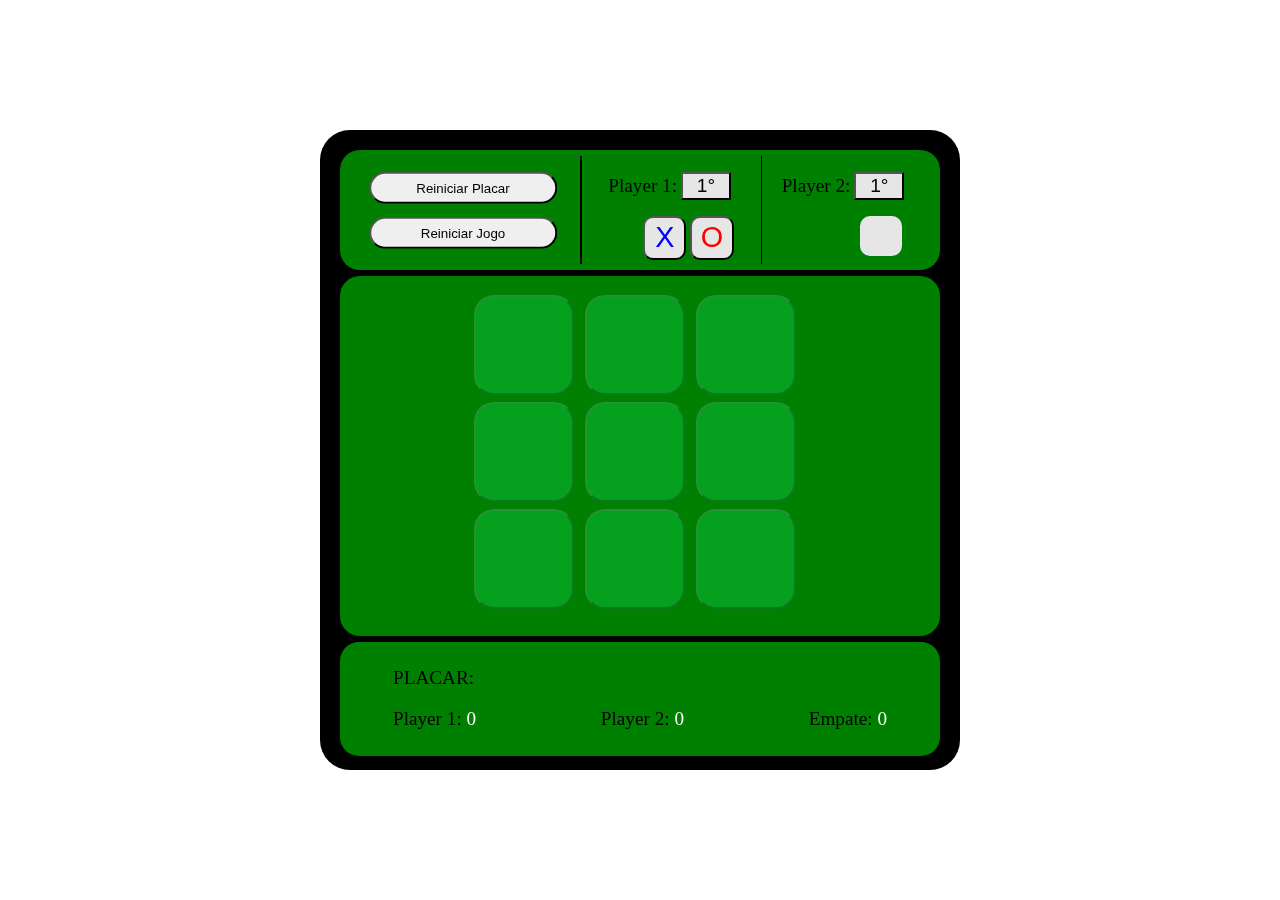
<file: index.html>
<html lang="en">
    <head>
        <meta charset="UTF-8">
        <meta name="viewport" content="width=device-width, initial-scale=1.0">
        <title>Jogo da Velha</title>
        <link rel="stylesheet" href="jVelhaStyle.css">
    </head>
    <body>
        <div id="main">
            <div id="config">
               <div id= "config1">
                    <button id="bplacar">Reiniciar Placar</button>
                    <button id="bjogo">Reiniciar Jogo</button>
               </div>
               <div id= "config2">
                    <div>
                        <p class="bprim">Player 1:</p>
                        <button class="b1">1°</button>
                        <div>
                            <button id= "bpecaX">X</button>
                            <button id= "bpecaO">O</button>
                        </div>
                    </div>
                    <div>
                        <p class="bprim">Player 2:</p>
                        <button class="b1">1°</button>
                        
                        <p id="ep2">&nbsp;</p>     
                    </div>
               </div>
            </div>
            <div id="tab">
                <div>
                    <button id="tab00">&emsp;</button>
                    <button id="tab01">&emsp;</button>
                    <button id="tab02">&emsp;</button>
                    <button id="tab10">&emsp;</button>
                    <button id="tab11">&emsp;</button>
                    <button id="tab12">&emsp;</button>
                    <button id="tab20">&emsp;</button>
                    <button id="tab21">&emsp;</button>
                    <button id="tab22">&emsp;</button>
                </div>
            </div>
            <div id="plac">
                <p>PLACAR: &emsp;&emsp;&emsp;&emsp;&emsp;&emsp; <span id="result"><span></p>
                    <p>Player 1: <span id="plac1">0</span> &emsp;&emsp;&emsp;&emsp;&emsp;&emsp; Player 2: <span id="plac2">0</span> &emsp;&emsp;&emsp;&emsp;&emsp;&emsp; Empate: <span id="plac3">0</span></p>
            </div>
        </div>

        <script>
            //funcoes
            function iniciar() {
                rodada = 1;

                for(var i=0; i < btab.length; i++) {
                    btab[i].disabled = false;
                }
            }
            function resultado() {
                let venceu = false;

                if((btab[0].textContent === btab[1].textContent &&  btab[0].textContent === btab[2].textContent && btab[0].textContent != " ")){
                    venceu = true;
                } else if((btab[3].textContent === btab[4].textContent &&  btab[3].textContent === btab[5].textContent && btab[3].textContent != " ")){
                    venceu = true;
                } else if((btab[6].textContent === btab[7].textContent &&  btab[6].textContent === btab[8].textContent && btab[6].textContent != " ")){
                    venceu = true;
                } else if((btab[0].textContent === btab[3].textContent &&  btab[0].textContent === btab[6].textContent && btab[0].textContent != " ")){
                    venceu = true;
                } else if((btab[1].textContent === btab[4].textContent &&  btab[1].textContent === btab[7].textContent && btab[1].textContent != " ")){
                    venceu = true;
                } else if((btab[1].textContent === btab[4].textContent &&  btab[1].textContent === btab[7].textContent && btab[1].textContent != " ")){
                    venceu = true;
                } else if((btab[2].textContent === btab[5].textContent &&  btab[2].textContent === btab[8].textContent && btab[2].textContent != " ")){
                    venceu = true;
                } else if((btab[0].textContent === btab[4].textContent &&  btab[0].textContent === btab[8].textContent && btab[4].textContent != " ")){
                    venceu = true;
                } else if((btab[2].textContent === btab[4].textContent &&  btab[2].textContent === btab[6].textContent && btab[4].textContent != " ")){
                    venceu = true;
                }

                if(venceu === true) {
                    for(var i=0; i < btab.length; i++) {
                        btab[i].disabled = true;
                    }

                    if ((player1.vez + rodada)%2 === 0) {
                        dResult.textContent = "VITÓRIA PLAYER 1";
                        dplac1.textContent = 1 + parseInt(dplac1.textContent);
                    } else {
                        dResult.textContent = "VITÓRIA PLAYER 2";
                        dplac2.textContent = 1 + parseInt(dplac2.textContent);
                    }

                } else if(rodada === 9) {
                    dResult.textContent = "EMPATE";
                    dplac3.textContent = 1 + parseInt(dplac3.textContent);
                }
            }

            function eventbplacar(){
                dplac1.textContent = 0;
                dplac2.textContent = 0;
                dplac3.textContent = 0;

                dResult.textContent = "";
            }
            function eventbjogo(){
                var rodada = 1;

                player1.vez = null;
                player1.peca = null;
                player2.vez = null;
                player2.peca = null;

                bp1.disabled = false;
                bp1.style.color = "black";
                bp1.textContent = "1°";
                bp1.style.backgroundColor = "rgb(230, 230, 230)";
                bp2.disabled = false;
                bp2.style.color = "black";
                bp2.textContent = "1°";
                bp2.style.backgroundColor = "rgb(230, 230, 230)";

                dp2.textContent = " ";

                bpecaX.textContent = "X";
                bpecaX.style.color = "blue";
                bpecaX.style.backgroundColor = "rgb(230, 230, 230)";
                bpecaX.disabled = false;
                bpecaO.textContent = "O";
                bpecaO.style.color = "red";
                bpecaO.style.backgroundColor = "rgb(230, 230, 230)";
                bpecaO.disabled = false;

                dResult.textContent = "";

                for(var i = 0; i < btab.length; i++) {
                    btab[i].disabled = true;
                    btab[i].style.backgroundColor = "rgb(4, 160, 30)";
                    btab[i].textContent = " ";
                }
            }

            function eventbpeca(){
                if (this.textContent === "X") {
                    player1.peca = "X";
                    player2.peca = "O";

                    dp2.textContent = "O";
                    dp2.style.color = "red";

                    bpecaO.textContent = ".";
                    bpecaO.style.color = "grey";
                    bpecaO.style.backgroundColor = "grey";
                } else {
                    player1.peca = "O";
                    player2.peca = "X";

                    dp2.textContent = "X";
                    dp2.style.color = "blue";

                    bpecaX.textContent = ".";
                    bpecaX.style.color = "grey";
                    bpecaX.style.backgroundColor = "grey";
                }

                bpecaO.disabled = true;
                bpecaX.disabled = true;

                if(player1.vez != null) {
                    iniciar();
                }
            }

            function eventbp1(){
                player1.vez = 1;
                player2.vez = 2;

                bp2.textContent = "2°";
                bp2.disabled = true;
                bp1.disabled = true;
                
                bp1.style.color= "yellow";
                bp1.style.backgroundColor= "black";
                bp2.style.color= "yellow";
                bp2.style.backgroundColor= "black";

                if(player1.peca != null) {
                    iniciar();
                }
            }
            function eventbp2(){
                player1.vez = 2;
                player2.vez = 1;

                bp1.textContent = "2°"
                bp1.disabled = true;
                bp2.disabled = true;

                bp1.style.color= "yellow";
                bp1.style.backgroundColor= "black";
                bp2.style.color= "yellow";
                bp2.style.backgroundColor= "black";

                if(player1.peca != null) {
                    iniciar();
                }
            }

            function eventtab(){
                if ((player1.vez + rodada)%2 === 0) {
                    this.textContent = player1.peca;
                } else {
                    this.textContent = player2.peca;
                }

                this.style.color = this.textContent === "X" ? "blue" : "red";
                this.disabled = true;
                this.style.backgroundColor = "white";

                resultado();
                rodada++;
            }        
            
            function eventHover() {
                let a = getComputedStyle(this).color;
                this.style.color = getComputedStyle(this).backgroundColor;
                this.style.backgroundColor = a;
            }

            //Variaveis do sistema
            var rodada = 1;

            var player1 = {
                vez : null,
                peca : null,
            };
            var player2 = {
                vez : null,
                peca : null,
            };

            //Display placar
            var dp2 = document.querySelector("#ep2");
            var dResult = document.querySelector("#result");

            var dplac1 = document.querySelector("#plac1");
            var dplac2 = document.querySelector("#plac2");
            var dplac3 = document.querySelector("#plac3");

            //Botões
            var bplacar = document.querySelector("#bplacar");
            var bjogo = document.querySelector("#bjogo");
            bplacar.addEventListener("click", eventbplacar);
            bjogo.addEventListener("click", eventbjogo);

            var bpecaX = document.querySelector("#bpecaX");
            var bpecaO = document.querySelector("#bpecaO");
            bpecaX.addEventListener("click", eventbpeca);
            bpecaX.addEventListener("mouseenter", eventHover);
            bpecaX.addEventListener("mouseleave", eventHover);
            bpecaX.addEventListener("click", eventHover);
            bpecaO.addEventListener("click", eventbpeca);
            bpecaO.addEventListener("mouseenter", eventHover);
            bpecaO.addEventListener("mouseleave", eventHover);
            bpecaO.addEventListener("click", eventHover);
            
            var [bp1, bp2] = document.querySelectorAll(".b1");
            bp1.addEventListener("mouseenter", eventHover);
            bp1.addEventListener("mouseleave", eventHover);
            bp1.addEventListener("click", eventHover);
            bp1.addEventListener("click", eventbp1);
            bp2.addEventListener("mouseenter", eventHover);
            bp2.addEventListener("mouseleave", eventHover);
            bp2.addEventListener("click", eventHover);
            bp2.addEventListener("click", eventbp2);

            var btab = document.querySelectorAll("#tab button");
            for(var i=0; i < btab.length; i++) {
                btab[i].addEventListener("mouseenter", function() {this.style.backgroundColor = "white";});
                btab[i].addEventListener("mouseleave", function() {this.style.backgroundColor = "rgb(4, 160, 30)";});
                btab[i].addEventListener("click", eventtab);
                btab[i].disabled = true;
            }
        </script>
    </body>
</html>
</file>
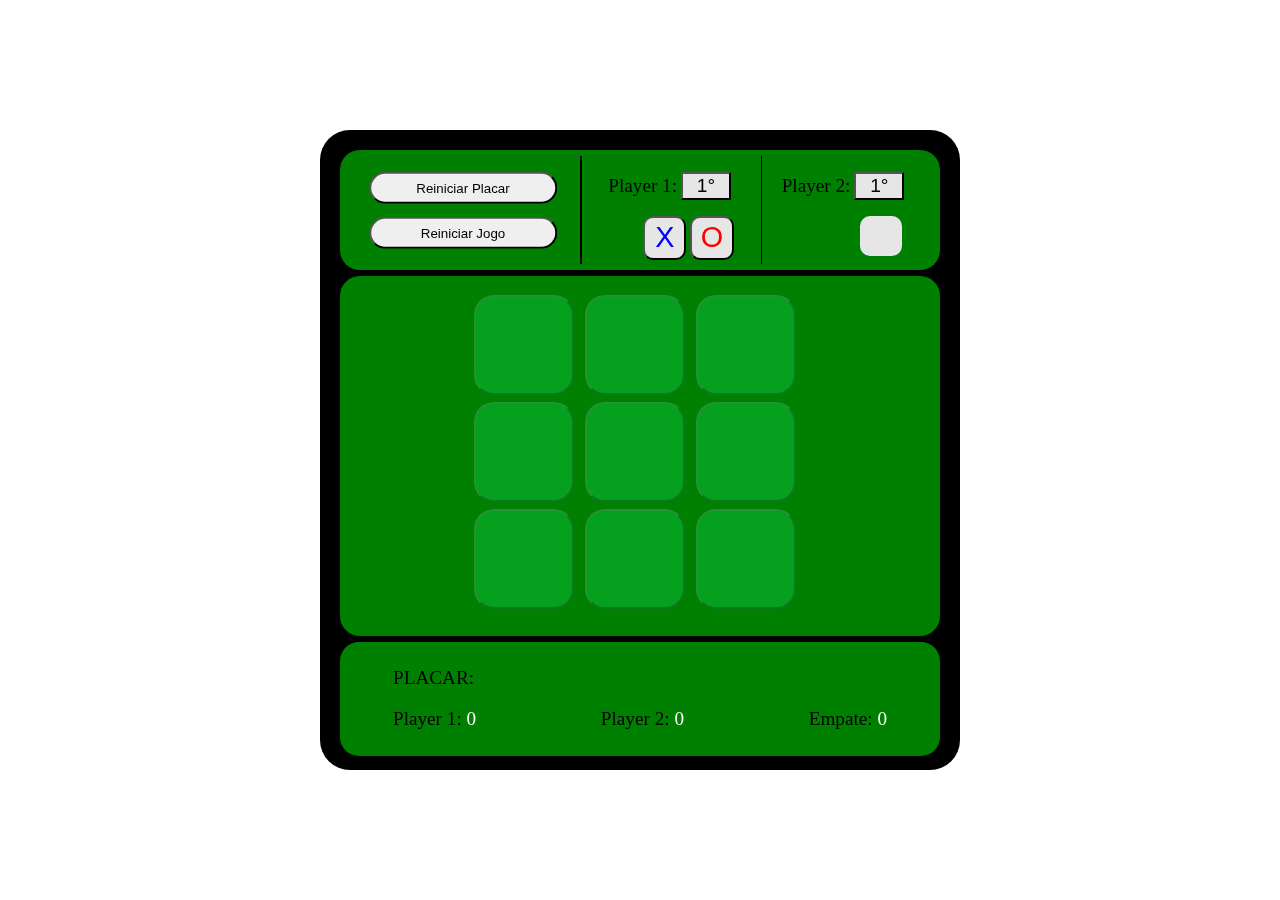
<file: jogoDaVelha.html>
<html lang="en">
    <head>
        <meta charset="UTF-8">
        <meta name="viewport" content="width=device-width, initial-scale=1.0">
        <title>Jogo da Velha</title>
        <link rel="stylesheet" href="jVelhaStyle.css">
    </head>
    <body>
        <div id="main">
            <div id="config">
               <div id= "config1">
                    <button id="bplacar">Reiniciar Placar</button>
                    <button id="bjogo">Reiniciar Jogo</button>
               </div>
               <div id= "config2">
                    <div>
                        <p class="bprim">Player 1:</p>
                        <button class="b1">1°</button>
                        <div>
                            <button id= "bpecaX">X</button>
                            <button id= "bpecaO">O</button>
                        </div>
                    </div>
                    <div>
                        <p class="bprim">Player 2:</p>
                        <button class="b1">1°</button>
                        
                        <p id="ep2">&nbsp;</p>     
                    </div>
               </div>
            </div>
            <div id="tab">
                <div>
                    <button id="tab00">&emsp;</button>
                    <button id="tab01">&emsp;</button>
                    <button id="tab02">&emsp;</button>
                    <button id="tab10">&emsp;</button>
                    <button id="tab11">&emsp;</button>
                    <button id="tab12">&emsp;</button>
                    <button id="tab20">&emsp;</button>
                    <button id="tab21">&emsp;</button>
                    <button id="tab22">&emsp;</button>
                </div>
            </div>
            <div id="plac">
                <p>PLACAR: &emsp;&emsp;&emsp;&emsp;&emsp;&emsp; <span id="result"><span></p>
                    <p>Player 1: <span id="plac1">0</span> &emsp;&emsp;&emsp;&emsp;&emsp;&emsp; Player 2: <span id="plac2">0</span> &emsp;&emsp;&emsp;&emsp;&emsp;&emsp; Empate: <span id="plac3">0</span></p>
            </div>
        </div>

        <script>
            //funcoes
            function iniciar() {
                rodada = 1;

                for(var i=0; i < btab.length; i++) {
                    btab[i].disabled = false;
                }
            }
            function resultado() {
                let venceu = false;

                if((btab[0].textContent === btab[1].textContent &&  btab[0].textContent === btab[2].textContent && btab[0].textContent != " ")){
                    venceu = true;
                } else if((btab[3].textContent === btab[4].textContent &&  btab[3].textContent === btab[5].textContent && btab[3].textContent != " ")){
                    venceu = true;
                } else if((btab[6].textContent === btab[7].textContent &&  btab[6].textContent === btab[8].textContent && btab[6].textContent != " ")){
                    venceu = true;
                } else if((btab[0].textContent === btab[3].textContent &&  btab[0].textContent === btab[6].textContent && btab[0].textContent != " ")){
                    venceu = true;
                } else if((btab[1].textContent === btab[4].textContent &&  btab[1].textContent === btab[7].textContent && btab[1].textContent != " ")){
                    venceu = true;
                } else if((btab[1].textContent === btab[4].textContent &&  btab[1].textContent === btab[7].textContent && btab[1].textContent != " ")){
                    venceu = true;
                } else if((btab[2].textContent === btab[5].textContent &&  btab[2].textContent === btab[8].textContent && btab[2].textContent != " ")){
                    venceu = true;
                } else if((btab[0].textContent === btab[4].textContent &&  btab[0].textContent === btab[8].textContent && btab[4].textContent != " ")){
                    venceu = true;
                } else if((btab[2].textContent === btab[4].textContent &&  btab[2].textContent === btab[6].textContent && btab[4].textContent != " ")){
                    venceu = true;
                }

                if(venceu === true) {
                    for(var i=0; i < btab.length; i++) {
                        btab[i].disabled = true;
                    }

                    if ((player1.vez + rodada)%2 === 0) {
                        dResult.textContent = "VITÓRIA PLAYER 1";
                        dplac1.textContent = 1 + parseInt(dplac1.textContent);
                    } else {
                        dResult.textContent = "VITÓRIA PLAYER 2";
                        dplac2.textContent = 1 + parseInt(dplac2.textContent);
                    }

                } else if(rodada === 9) {
                    dResult.textContent = "EMPATE";
                    dplac3.textContent = 1 + parseInt(dplac3.textContent);
                }
            }

            function eventbplacar(){
                dplac1.textContent = 0;
                dplac2.textContent = 0;
                dplac3.textContent = 0;

                dResult.textContent = "";
            }
            function eventbjogo(){
                var rodada = 1;

                player1.vez = null;
                player1.peca = null;
                player2.vez = null;
                player2.peca = null;

                bp1.disabled = false;
                bp1.style.color = "black";
                bp1.textContent = "1°";
                bp1.style.backgroundColor = "rgb(230, 230, 230)";
                bp2.disabled = false;
                bp2.style.color = "black";
                bp2.textContent = "1°";
                bp2.style.backgroundColor = "rgb(230, 230, 230)";

                dp2.textContent = " ";

                bpecaX.textContent = "X";
                bpecaX.style.color = "blue";
                bpecaX.style.backgroundColor = "rgb(230, 230, 230)";
                bpecaX.disabled = false;
                bpecaO.textContent = "O";
                bpecaO.style.color = "red";
                bpecaO.style.backgroundColor = "rgb(230, 230, 230)";
                bpecaO.disabled = false;

                dResult.textContent = "";

                for(var i = 0; i < btab.length; i++) {
                    btab[i].disabled = true;
                    btab[i].style.backgroundColor = "rgb(4, 160, 30)";
                    btab[i].textContent = " ";
                }
            }

            function eventbpeca(){
                if (this.textContent === "X") {
                    player1.peca = "X";
                    player2.peca = "O";

                    dp2.textContent = "O";
                    dp2.style.color = "red";

                    bpecaO.textContent = ".";
                    bpecaO.style.color = "grey";
                    bpecaO.style.backgroundColor = "grey";
                } else {
                    player1.peca = "O";
                    player2.peca = "X";

                    dp2.textContent = "X";
                    dp2.style.color = "blue";

                    bpecaX.textContent = ".";
                    bpecaX.style.color = "grey";
                    bpecaX.style.backgroundColor = "grey";
                }

                bpecaO.disabled = true;
                bpecaX.disabled = true;

                if(player1.vez != null) {
                    iniciar();
                }
            }

            function eventbp1(){
                player1.vez = 1;
                player2.vez = 2;

                bp2.textContent = "2°";
                bp2.disabled = true;
                bp1.disabled = true;
                
                bp1.style.color= "yellow";
                bp1.style.backgroundColor= "black";
                bp2.style.color= "yellow";
                bp2.style.backgroundColor= "black";

                if(player1.peca != null) {
                    iniciar();
                }
            }
            function eventbp2(){
                player1.vez = 2;
                player2.vez = 1;

                bp1.textContent = "2°"
                bp1.disabled = true;
                bp2.disabled = true;

                bp1.style.color= "yellow";
                bp1.style.backgroundColor= "black";
                bp2.style.color= "yellow";
                bp2.style.backgroundColor= "black";

                if(player1.peca != null) {
                    iniciar();
                }
            }

            function eventtab(){
                if ((player1.vez + rodada)%2 === 0) {
                    this.textContent = player1.peca;
                } else {
                    this.textContent = player2.peca;
                }

                this.style.color = this.textContent === "X" ? "blue" : "red";
                this.disabled = true;
                this.style.backgroundColor = "white";

                resultado();
                rodada++;
            }        
            
            function eventHover() {
                let a = getComputedStyle(this).color;
                this.style.color = getComputedStyle(this).backgroundColor;
                this.style.backgroundColor = a;
            }

            //Variaveis do sistema
            var rodada = 1;

            var player1 = {
                vez : null,
                peca : null,
            };
            var player2 = {
                vez : null,
                peca : null,
            };

            //Display placar
            var dp2 = document.querySelector("#ep2");
            var dResult = document.querySelector("#result");

            var dplac1 = document.querySelector("#plac1");
            var dplac2 = document.querySelector("#plac2");
            var dplac3 = document.querySelector("#plac3");

            //Botões
            var bplacar = document.querySelector("#bplacar");
            var bjogo = document.querySelector("#bjogo");
            bplacar.addEventListener("click", eventbplacar);
            bjogo.addEventListener("click", eventbjogo);

            var bpecaX = document.querySelector("#bpecaX");
            var bpecaO = document.querySelector("#bpecaO");
            bpecaX.addEventListener("click", eventbpeca);
            bpecaX.addEventListener("mouseenter", eventHover);
            bpecaX.addEventListener("mouseleave", eventHover);
            bpecaX.addEventListener("click", eventHover);
            bpecaO.addEventListener("click", eventbpeca);
            bpecaO.addEventListener("mouseenter", eventHover);
            bpecaO.addEventListener("mouseleave", eventHover);
            bpecaO.addEventListener("click", eventHover);
            
            var [bp1, bp2] = document.querySelectorAll(".b1");
            bp1.addEventListener("mouseenter", eventHover);
            bp1.addEventListener("mouseleave", eventHover);
            bp1.addEventListener("click", eventHover);
            bp1.addEventListener("click", eventbp1);
            bp2.addEventListener("mouseenter", eventHover);
            bp2.addEventListener("mouseleave", eventHover);
            bp2.addEventListener("click", eventHover);
            bp2.addEventListener("click", eventbp2);

            var btab = document.querySelectorAll("#tab button");
            for(var i=0; i < btab.length; i++) {
                btab[i].addEventListener("mouseenter", function() {this.style.backgroundColor = "white";});
                btab[i].addEventListener("mouseleave", function() {this.style.backgroundColor = "rgb(4, 160, 30)";});
                btab[i].addEventListener("click", eventtab);
                btab[i].disabled = true;
            }
        </script>
    </body>
</html>
</file>
<file: jVelhaStyle.css>
#main {
    position: absolute;
    top: 50%;
    left: 50%;
    transform: perspective(1px) translateY(-50%) translateX(-50%);

    background-color: black;
    height: 600px;
    width: 600px;

    padding: 20px;    
    border-radius: 30px;
}

#config {
    height: 18%;
    margin-bottom: 1%;
    background-color: green;
    padding: 1%;

    border-radius: 20px;
    display: flex;
}
#tab{
    height: 60%;
    margin-bottom: 1%;
    background-color: green;
    
    border-radius: 20px;
}
#plac {
    height: 17%;

    background-color: green;
    border-radius: 19px;
    padding: 1%
}

#config1 {
    position: relative;

    height: 100%;
    width: 40%;
    border-right: 2px solid rgb(0, 0, 0);
    /*background-color: grey;*/

}
#config1 button {
    position: relative;
    top: 30%;
    left: 50%;
    transform: perspective(1px) translateY(-50%) translateX(-50%);

    height: 30%;
    width: 80%;

    margin-bottom: 5%;
    border-radius: 20px;

    display: block;
}
#config1 button:hover {
    background-color : black;
    color: white;
}

#config2 {
    position: relative;

    height: 100%;
    width: 59%;

    margin-left: 1%;
    /*background-color: red;*/

    display: flex;
}
#config2 > div {
    position: relative;
    
    height: 100%;
    width: 40%;

    padding-left: 20px;
    padding-right: 20px;
}
#config2 > div:first-child {
    border-right: 1px solid black;
}
.bprim {
    display: inline-block;
    font-size: 1.2em;
}
.b1 {
    background-color : rgb(230, 230, 230);
}

#config2 > div > button {
    width: 50px;
    font-size: 1.2em;
}
#config2 > div > div {
    position: relative;
    height: 3em;
}

#bpecaX {
    font-size: 1.8em;
    color: blue;
    margin-left: 35px;
    
    height: 1.5em;
    width: 1.5em;
    border-radius: 10px;

    background-color: rgb(230, 230, 230);
}
#bpecaO {
    font-size: 1.8em;
    color: red;
    
    height: 1.5em;
    width: 1.5em;
    border-radius: 10px;

    margin-bottom: 10px;

    background-color: rgb(230, 230, 230);
}
#ep2 {
    position: relative;
    margin: auto;
    margin-right: 12px;

    text-align: center;

    border-radius: 10px;
    width: 1.2em;

    font-size: 2.2em;

    background-color: rgb(230, 230, 230);
}

#tab > div {
    position: relative;
    top: 50%;
    left: 50%;
    transform: perspective(1px) translateY(-50%) translateX(-50%);

    height: 330px;
    width: 340px;
    padding: 15px;

    /*background-color: red;*/
}
#tab > div button {
    display: inline-block;

    width: 100px;
    height: 100px;

    margin: 3.68px;

    border-radius: 20%;
    
    font-size: 4em;

    background-color: rgb(4, 160, 30);
}

#plac p:first-child {
    position: relative;
    left: 47px;

    font-size: 1.2em;
}

#plac p:nth-child(2) {
    text-align: center;
    font-size: 1.2em;
}

#plac span {
    color: white;
}
</file>
